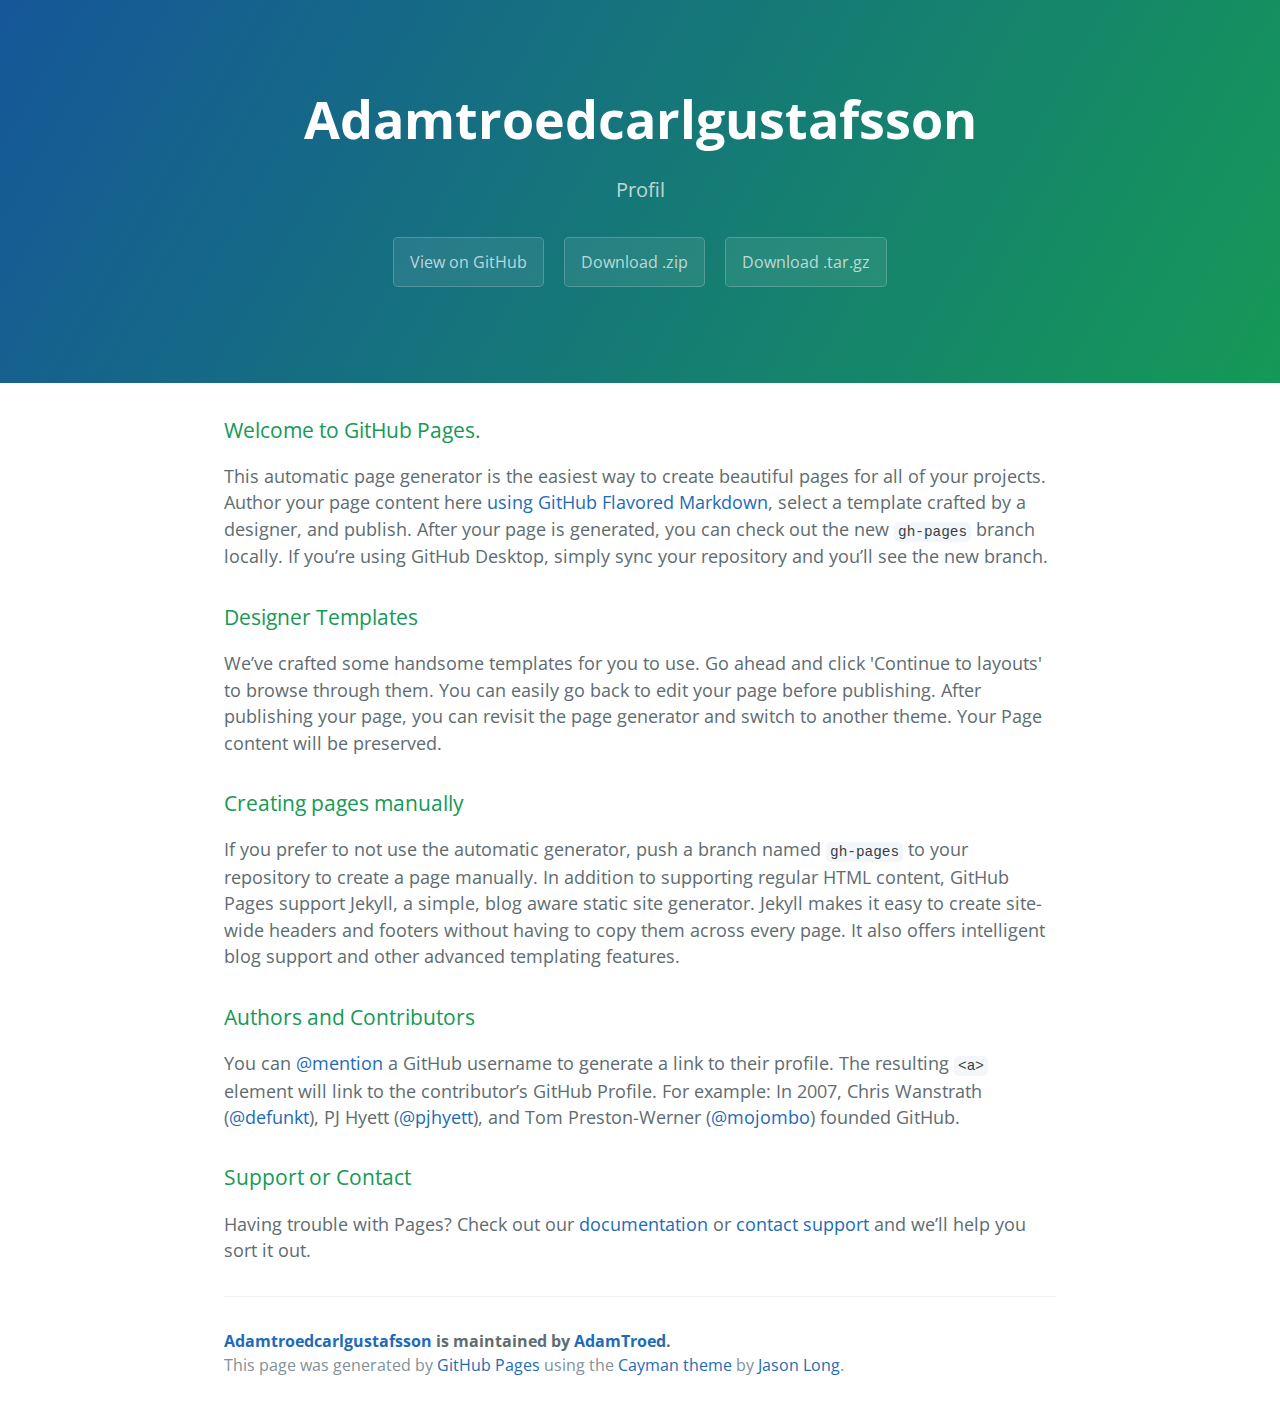
<file: index.html>
<!DOCTYPE html>
<html lang="en-us">
  <head>
    <meta charset="UTF-8">
    <title>Adamtroedcarlgustafsson by AdamTroed</title>
    <meta name="viewport" content="width=device-width, initial-scale=1">
    <link rel="stylesheet" type="text/css" href="stylesheets/normalize.css" media="screen">
    <link href='https://fonts.googleapis.com/css?family=Open+Sans:400,700' rel='stylesheet' type='text/css'>
    <link rel="stylesheet" type="text/css" href="stylesheets/stylesheet.css" media="screen">
    <link rel="stylesheet" type="text/css" href="stylesheets/github-light.css" media="screen">
  </head>
  <body>
    <section class="page-header">
      <h1 class="project-name">Adamtroedcarlgustafsson</h1>
      <h2 class="project-tagline">Profil</h2>
      <a href="https://github.com/AdamTroed/AdamTroedCarlGustafsson" class="btn">View on GitHub</a>
      <a href="https://github.com/AdamTroed/AdamTroedCarlGustafsson/zipball/master" class="btn">Download .zip</a>
      <a href="https://github.com/AdamTroed/AdamTroedCarlGustafsson/tarball/master" class="btn">Download .tar.gz</a>
    </section>

    <section class="main-content">
      <h3>
<a id="welcome-to-github-pages" class="anchor" href="#welcome-to-github-pages" aria-hidden="true"><span aria-hidden="true" class="octicon octicon-link"></span></a>Welcome to GitHub Pages.</h3>

<p>This automatic page generator is the easiest way to create beautiful pages for all of your projects. Author your page content here <a href="https://guides.github.com/features/mastering-markdown/">using GitHub Flavored Markdown</a>, select a template crafted by a designer, and publish. After your page is generated, you can check out the new <code>gh-pages</code> branch locally. If you’re using GitHub Desktop, simply sync your repository and you’ll see the new branch.</p>

<h3>
<a id="designer-templates" class="anchor" href="#designer-templates" aria-hidden="true"><span aria-hidden="true" class="octicon octicon-link"></span></a>Designer Templates</h3>

<p>We’ve crafted some handsome templates for you to use. Go ahead and click 'Continue to layouts' to browse through them. You can easily go back to edit your page before publishing. After publishing your page, you can revisit the page generator and switch to another theme. Your Page content will be preserved.</p>

<h3>
<a id="creating-pages-manually" class="anchor" href="#creating-pages-manually" aria-hidden="true"><span aria-hidden="true" class="octicon octicon-link"></span></a>Creating pages manually</h3>

<p>If you prefer to not use the automatic generator, push a branch named <code>gh-pages</code> to your repository to create a page manually. In addition to supporting regular HTML content, GitHub Pages support Jekyll, a simple, blog aware static site generator. Jekyll makes it easy to create site-wide headers and footers without having to copy them across every page. It also offers intelligent blog support and other advanced templating features.</p>

<h3>
<a id="authors-and-contributors" class="anchor" href="#authors-and-contributors" aria-hidden="true"><span aria-hidden="true" class="octicon octicon-link"></span></a>Authors and Contributors</h3>

<p>You can <a href="https://help.github.com/articles/basic-writing-and-formatting-syntax/#mentioning-users-and-teams" class="user-mention">@mention</a> a GitHub username to generate a link to their profile. The resulting <code>&lt;a&gt;</code> element will link to the contributor’s GitHub Profile. For example: In 2007, Chris Wanstrath (<a href="https://github.com/defunkt" class="user-mention">@defunkt</a>), PJ Hyett (<a href="https://github.com/pjhyett" class="user-mention">@pjhyett</a>), and Tom Preston-Werner (<a href="https://github.com/mojombo" class="user-mention">@mojombo</a>) founded GitHub.</p>

<h3>
<a id="support-or-contact" class="anchor" href="#support-or-contact" aria-hidden="true"><span aria-hidden="true" class="octicon octicon-link"></span></a>Support or Contact</h3>

<p>Having trouble with Pages? Check out our <a href="https://help.github.com/pages">documentation</a> or <a href="https://github.com/contact">contact support</a> and we’ll help you sort it out.</p>

      <footer class="site-footer">
        <span class="site-footer-owner"><a href="https://github.com/AdamTroed/AdamTroedCarlGustafsson">Adamtroedcarlgustafsson</a> is maintained by <a href="https://github.com/AdamTroed">AdamTroed</a>.</span>

        <span class="site-footer-credits">This page was generated by <a href="https://pages.github.com">GitHub Pages</a> using the <a href="https://github.com/jasonlong/cayman-theme">Cayman theme</a> by <a href="https://twitter.com/jasonlong">Jason Long</a>.</span>
      </footer>

    </section>

  
  </body>
</html>
</file>
<file: stylesheets/stylesheet.css>
* {
  box-sizing: border-box; }

body {
  padding: 0;
  margin: 0;
  font-family: "Open Sans", "Helvetica Neue", Helvetica, Arial, sans-serif;
  font-size: 16px;
  line-height: 1.5;
  color: #606c71; }

a {
  color: #1e6bb8;
  text-decoration: none; }
  a:hover {
    text-decoration: underline; }

.btn {
  display: inline-block;
  margin-bottom: 1rem;
  color: rgba(255, 255, 255, 0.7);
  background-color: rgba(255, 255, 255, 0.08);
  border-color: rgba(255, 255, 255, 0.2);
  border-style: solid;
  border-width: 1px;
  border-radius: 0.3rem;
  transition: color 0.2s, background-color 0.2s, border-color 0.2s; }
  .btn + .btn {
    margin-left: 1rem; }

.btn:hover {
  color: rgba(255, 255, 255, 0.8);
  text-decoration: none;
  background-color: rgba(255, 255, 255, 0.2);
  border-color: rgba(255, 255, 255, 0.3); }

@media screen and (min-width: 64em) {
  .btn {
    padding: 0.75rem 1rem; } }

@media screen and (min-width: 42em) and (max-width: 64em) {
  .btn {
    padding: 0.6rem 0.9rem;
    font-size: 0.9rem; } }

@media screen and (max-width: 42em) {
  .btn {
    display: block;
    width: 100%;
    padding: 0.75rem;
    font-size: 0.9rem; }
    .btn + .btn {
      margin-top: 1rem;
      margin-left: 0; } }

.page-header {
  color: #fff;
  text-align: center;
  background-color: #159957;
  background-image: linear-gradient(120deg, #155799, #159957); }

@media screen and (min-width: 64em) {
  .page-header {
    padding: 5rem 6rem; } }

@media screen and (min-width: 42em) and (max-width: 64em) {
  .page-header {
    padding: 3rem 4rem; } }

@media screen and (max-width: 42em) {
  .page-header {
    padding: 2rem 1rem; } }

.project-name {
  margin-top: 0;
  margin-bottom: 0.1rem; }

@media screen and (min-width: 64em) {
  .project-name {
    font-size: 3.25rem; } }

@media screen and (min-width: 42em) and (max-width: 64em) {
  .project-name {
    font-size: 2.25rem; } }

@media screen and (max-width: 42em) {
  .project-name {
    font-size: 1.75rem; } }

.project-tagline {
  margin-bottom: 2rem;
  font-weight: normal;
  opacity: 0.7; }

@media screen and (min-width: 64em) {
  .project-tagline {
    font-size: 1.25rem; } }

@media screen and (min-width: 42em) and (max-width: 64em) {
  .project-tagline {
    font-size: 1.15rem; } }

@media screen and (max-width: 42em) {
  .project-tagline {
    font-size: 1rem; } }

.main-content :first-child {
  margin-top: 0; }
.main-content img {
  max-width: 100%; }
.main-content h1, .main-content h2, .main-content h3, .main-content h4, .main-content h5, .main-content h6 {
  margin-top: 2rem;
  margin-bottom: 1rem;
  font-weight: normal;
  color: #159957; }
.main-content p {
  margin-bottom: 1em; }
.main-content code {
  padding: 2px 4px;
  font-family: Consolas, "Liberation Mono", Menlo, Courier, monospace;
  font-size: 0.9rem;
  color: #383e41;
  background-color: #f3f6fa;
  border-radius: 0.3rem; }
.main-content pre {
  padding: 0.8rem;
  margin-top: 0;
  margin-bottom: 1rem;
  font: 1rem Consolas, "Liberation Mono", Menlo, Courier, monospace;
  color: #567482;
  word-wrap: normal;
  background-color: #f3f6fa;
  border: solid 1px #dce6f0;
  border-radius: 0.3rem; }
  .main-content pre > code {
    padding: 0;
    margin: 0;
    font-size: 0.9rem;
    color: #567482;
    word-break: normal;
    white-space: pre;
    background: transparent;
    border: 0; }
.main-content .highlight {
  margin-bottom: 1rem; }
  .main-content .highlight pre {
    margin-bottom: 0;
    word-break: normal; }
.main-content .highlight pre, .main-content pre {
  padding: 0.8rem;
  overflow: auto;
  font-size: 0.9rem;
  line-height: 1.45;
  border-radius: 0.3rem; }
.main-content pre code, .main-content pre tt {
  display: inline;
  max-width: initial;
  padding: 0;
  margin: 0;
  overflow: initial;
  line-height: inherit;
  word-wrap: normal;
  background-color: transparent;
  border: 0; }
  .main-content pre code:before, .main-content pre code:after, .main-content pre tt:before, .main-content pre tt:after {
    content: normal; }
.main-content ul, .main-content ol {
  margin-top: 0; }
.main-content blockquote {
  padding: 0 1rem;
  margin-left: 0;
  color: #819198;
  border-left: 0.3rem solid #dce6f0; }
  .main-content blockquote > :first-child {
    margin-top: 0; }
  .main-content blockquote > :last-child {
    margin-bottom: 0; }
.main-content table {
  display: block;
  width: 100%;
  overflow: auto;
  word-break: normal;
  word-break: keep-all; }
  .main-content table th {
    font-weight: bold; }
  .main-content table th, .main-content table td {
    padding: 0.5rem 1rem;
    border: 1px solid #e9ebec; }
.main-content dl {
  padding: 0; }
  .main-content dl dt {
    padding: 0;
    margin-top: 1rem;
    font-size: 1rem;
    font-weight: bold; }
  .main-content dl dd {
    padding: 0;
    margin-bottom: 1rem; }
.main-content hr {
  height: 2px;
  padding: 0;
  margin: 1rem 0;
  background-color: #eff0f1;
  border: 0; }

@media screen and (min-width: 64em) {
  .main-content {
    max-width: 64rem;
    padding: 2rem 6rem;
    margin: 0 auto;
    font-size: 1.1rem; } }

@media screen and (min-width: 42em) and (max-width: 64em) {
  .main-content {
    padding: 2rem 4rem;
    font-size: 1.1rem; } }

@media screen and (max-width: 42em) {
  .main-content {
    padding: 2rem 1rem;
    font-size: 1rem; } }

.site-footer {
  padding-top: 2rem;
  margin-top: 2rem;
  border-top: solid 1px #eff0f1; }

.site-footer-owner {
  display: block;
  font-weight: bold; }

.site-footer-credits {
  color: #819198; }

@media screen and (min-width: 64em) {
  .site-footer {
    font-size: 1rem; } }

@media screen and (min-width: 42em) and (max-width: 64em) {
  .site-footer {
    font-size: 1rem; } }

@media screen and (max-width: 42em) {
  .site-footer {
    font-size: 0.9rem; } }
</file>
<file: stylesheets/github-light.css>
/*
   Copyright 2014 GitHub Inc.

   Licensed under the Apache License, Version 2.0 (the "License");
   you may not use this file except in compliance with the License.
   You may obtain a copy of the License at

       http://www.apache.org/licenses/LICENSE-2.0

   Unless required by applicable law or agreed to in writing, software
   distributed under the License is distributed on an "AS IS" BASIS,
   WITHOUT WARRANTIES OR CONDITIONS OF ANY KIND, either express or implied.
   See the License for the specific language governing permissions and
   limitations under the License.

*/

.pl-c /* comment */ {
  color: #969896;
}

.pl-c1      /* constant, markup.raw, meta.diff.header, meta.module-reference, meta.property-name, support, support.constant, support.variable, variable.other.constant */,
.pl-s .pl-v /* string variable */ {
  color: #0086b3;
}

.pl-e  /* entity */,
.pl-en /* entity.name */ {
  color: #795da3;
}

.pl-s .pl-s1 /* string source */,
.pl-smi      /* storage.modifier.import, storage.modifier.package, storage.type.java, variable.other, variable.parameter.function */ {
  color: #333;
}

.pl-ent /* entity.name.tag */ {
  color: #63a35c;
}

.pl-k /* keyword, storage, storage.type */ {
  color: #a71d5d;
}

.pl-pds              /* punctuation.definition.string, string.regexp.character-class */,
.pl-s                /* string */,
.pl-s .pl-pse .pl-s1 /* string punctuation.section.embedded source */,
.pl-sr               /* string.regexp */,
.pl-sr .pl-cce       /* string.regexp constant.character.escape */,
.pl-sr .pl-sra       /* string.regexp string.regexp.arbitrary-repitition */,
.pl-sr .pl-sre       /* string.regexp source.ruby.embedded */ {
  color: #183691;
}

.pl-v /* variable */ {
  color: #ed6a43;
}

.pl-id /* invalid.deprecated */ {
  color: #b52a1d;
}

.pl-ii /* invalid.illegal */ {
  background-color: #b52a1d;
  color: #f8f8f8;
}

.pl-sr .pl-cce /* string.regexp constant.character.escape */ {
  color: #63a35c;
  font-weight: bold;
}

.pl-ml /* markup.list */ {
  color: #693a17;
}

.pl-mh        /* markup.heading */,
.pl-mh .pl-en /* markup.heading entity.name */,
.pl-ms        /* meta.separator */ {
  color: #1d3e81;
  font-weight: bold;
}

.pl-mq /* markup.quote */ {
  color: #008080;
}

.pl-mi /* markup.italic */ {
  color: #333;
  font-style: italic;
}

.pl-mb /* markup.bold */ {
  color: #333;
  font-weight: bold;
}

.pl-md /* markup.deleted, meta.diff.header.from-file */ {
  background-color: #ffecec;
  color: #bd2c00;
}

.pl-mi1 /* markup.inserted, meta.diff.header.to-file */ {
  background-color: #eaffea;
  color: #55a532;
}

.pl-mdr /* meta.diff.range */ {
  color: #795da3;
  font-weight: bold;
}

.pl-mo /* meta.output */ {
  color: #1d3e81;
}
</file>
